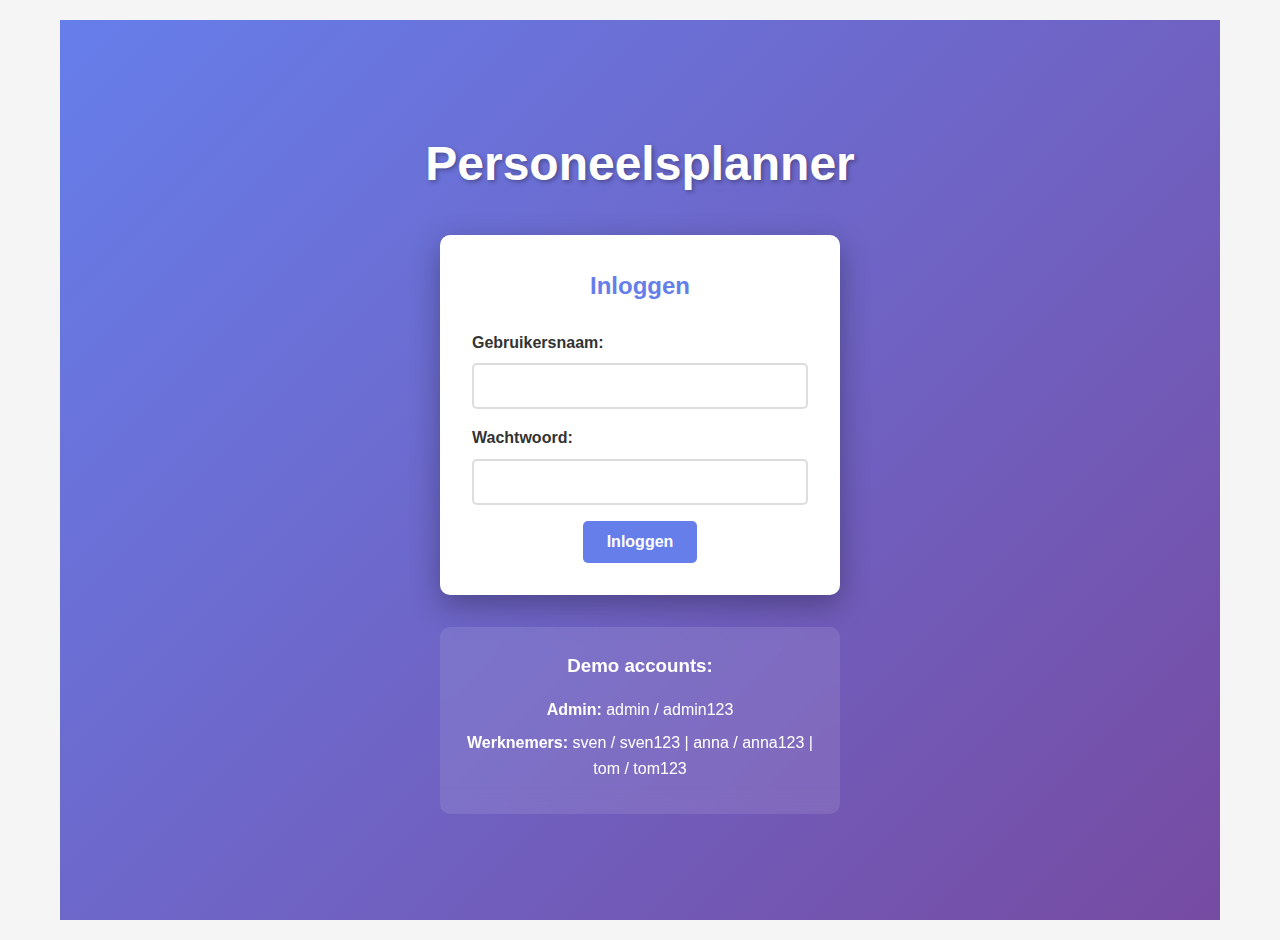
<file: index.html>
<!DOCTYPE html>
<html lang="nl">
<head>
    <meta charset="UTF-8">
    <meta name="viewport" content="width=device-width, initial-scale=1.0">
    <title>Personeelsplanner - Login</title>
    <link rel="stylesheet" href="style.css">
</head>
<body>
    <div class="container">
        <div class="login-container">
            <h1>Personeelsplanner</h1>
            <div class="login-form">
                <h2>Inloggen</h2>
                <form id="loginForm">
                    <div class="form-group">
                        <label for="username">Gebruikersnaam:</label>
                        <input type="text" id="username" name="username" required>
                    </div>
                    <div class="form-group">
                        <label for="password">Wachtwoord:</label>
                        <input type="password" id="password" name="password" required>
                    </div>
                    <button type="submit" class="btn btn-primary">Inloggen</button>
                </form>
                <div id="errorMessage" class="error-message"></div>
            </div>
            <div class="demo-accounts">
                <h3>Demo accounts:</h3>
                <p><strong>Admin:</strong> admin / admin123</p>
                <p><strong>Werknemers:</strong> sven / sven123 | anna / anna123 | tom / tom123</p>
            </div>
        </div>
    </div>
    <script src="script.js"></script>
</body>
</html>
</file>
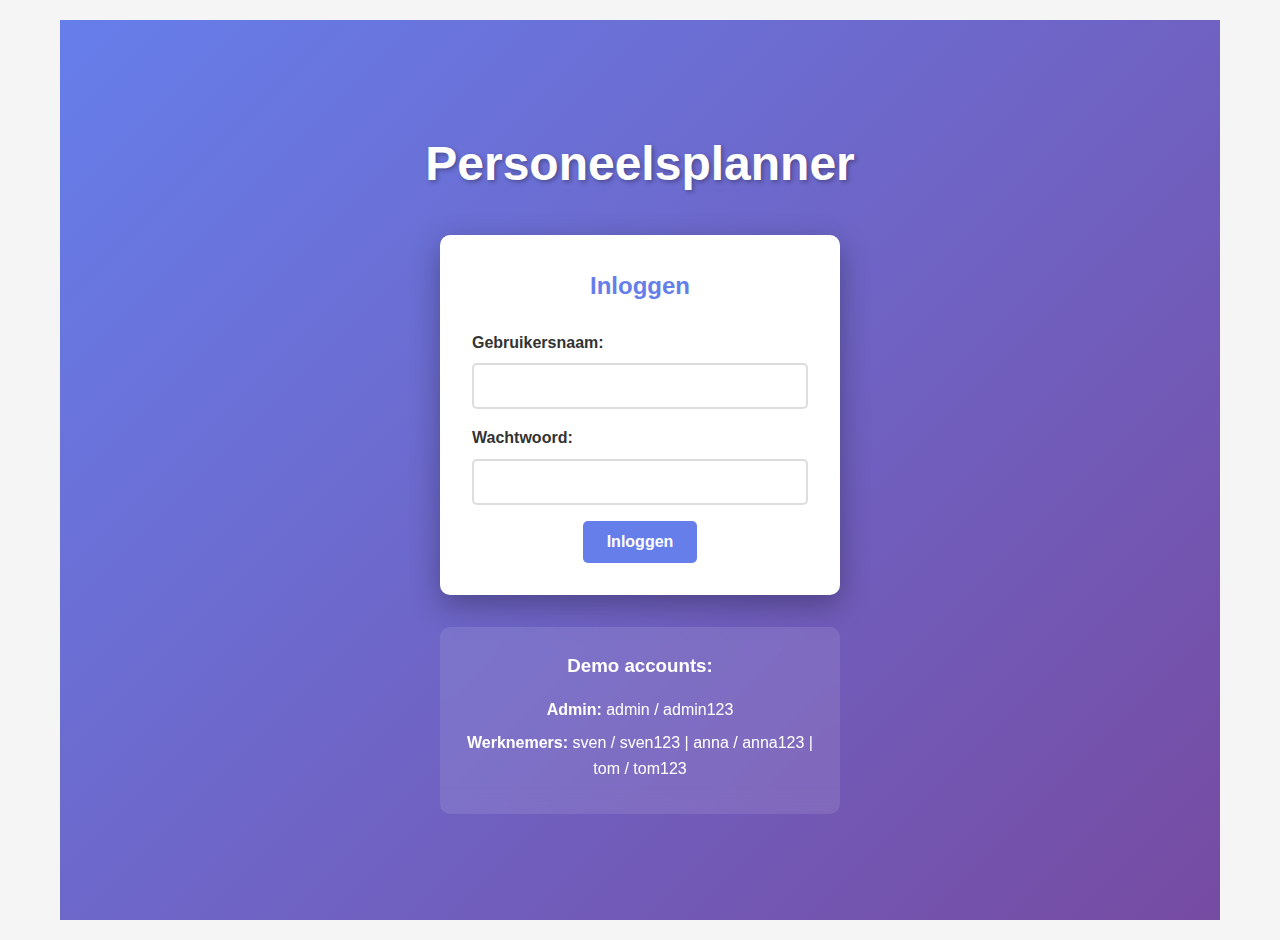
<file: admin.html>
<!DOCTYPE html>
<html lang="nl">
<head>
    <meta charset="UTF-8">
    <meta name="viewport" content="width=device-width, initial-scale=1.0">
    <title>Personeelsplanner - Admin Dashboard</title>
    <link rel="stylesheet" href="style.css">
</head>
<body>
    <div class="container">
        <header class="header">
            <h1>Admin Dashboard</h1>
            <div class="user-info">
                <span id="currentUser"></span>
                <button id="logoutBtn" class="btn btn-secondary">Uitloggen</button>
            </div>
        </header>

        <main class="main-content">
            <section class="schedule-section">
                <h2>Weekrooster</h2>
                <div class="schedule-controls">
                    <label for="weekSelect">Week selecteren:</label>
                    <input type="week" id="weekSelect" value="">
                    <button id="saveSchedule" class="btn btn-primary">Rooster opslaan</button>
                </div>
                
                <div class="schedule-table-container">
                    <table id="scheduleTable" class="schedule-table">
                        <thead>
                            <tr>
                                <th>Tijd</th>
                                <th>Maandag</th>
                                <th>Dinsdag</th>
                                <th>Woensdag</th>
                                <th>Donderdag</th>
                                <th>Vrijdag</th>
                                <th>Zaterdag</th>
                                <th>Zondag</th>
                            </tr>
                        </thead>
                        <tbody id="scheduleBody">
                            <!-- Dynamisch gegenereerd door JavaScript -->
                        </tbody>
                    </table>
                </div>
            </section>

            <section class="employees-section">
                <h2>Werknemers</h2>
                <div class="employees-list">
                    <div class="employee-card">
                        <h3>Sven</h3>
                        <p>Werknemer</p>
                    </div>
                    <div class="employee-card">
                        <h3>Anna</h3>
                        <p>Werknemer</p>
                    </div>
                    <div class="employee-card">
                        <h3>Tom</h3>
                        <p>Werknemer</p>
                    </div>
                </div>
            </section>
        </main>
    </div>
    <script src="script.js"></script>
</body>
</html>
</file>
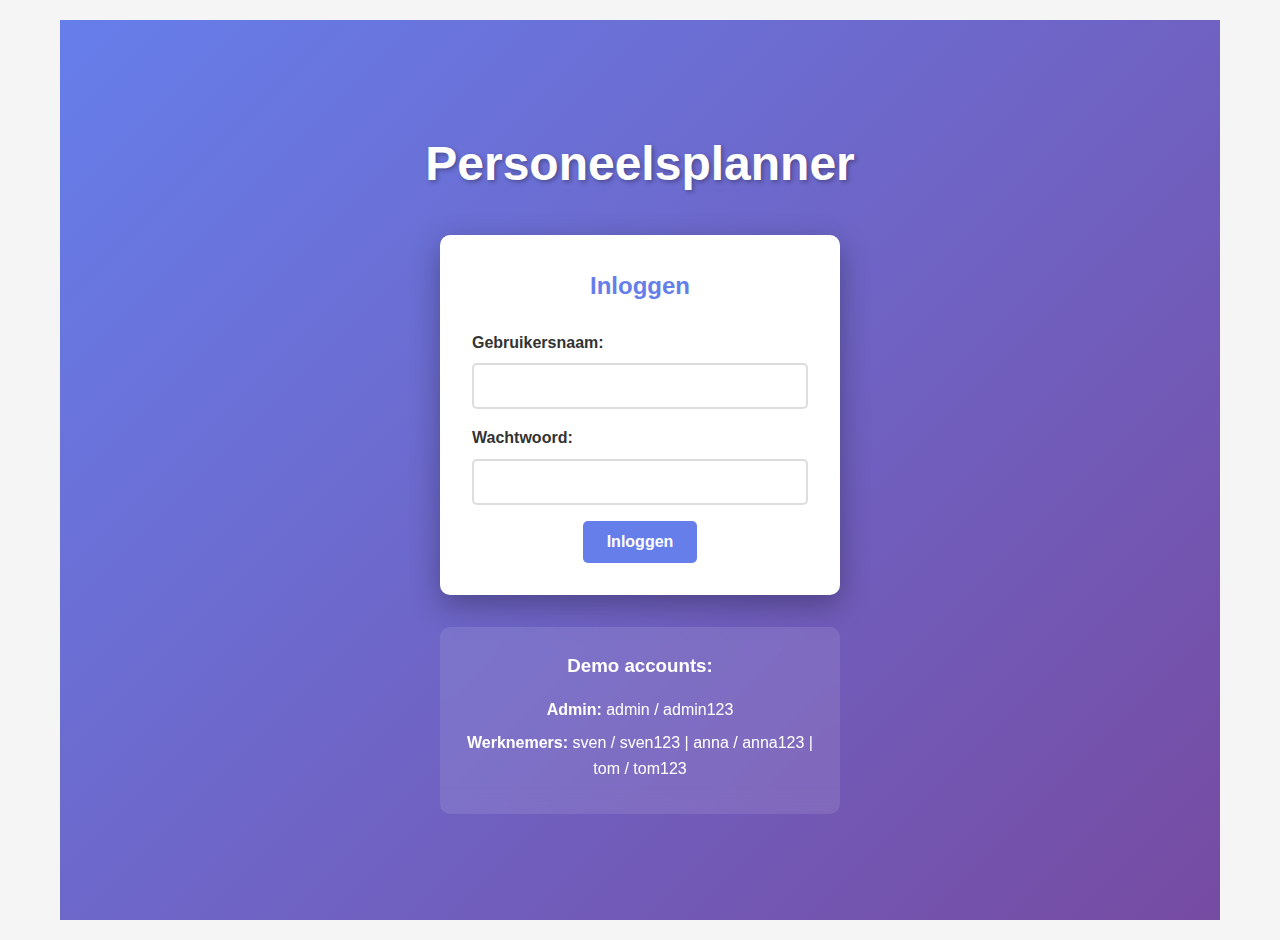
<file: employee.html>
<!DOCTYPE html>
<html lang="nl">
<head>
    <meta charset="UTF-8">
    <meta name="viewport" content="width=device-width, initial-scale=1.0">
    <title>Personeelsplanner - Werknemer Dashboard</title>
    <link rel="stylesheet" href="style.css">
</head>
<body>
    <div class="container">
        <header class="header">
            <h1>Mijn Rooster</h1>
            <div class="user-info">
                <span id="currentUser"></span>
                <button id="logoutBtn" class="btn btn-secondary">Uitloggen</button>
            </div>
        </header>

        <main class="main-content">
            <section class="clock-section">
                <h2>Inklokken/Uitklokken</h2>
                <div class="clock-controls">
                    <div class="clock-status">
                        <p>Status: <span id="clockStatus">Uitgeklokt</span></p>
                        <p>Laatste actie: <span id="lastClockTime">-</span></p>
                    </div>
                    <div class="clock-buttons">
                        <button id="clockInBtn" class="btn btn-success">Inklokken</button>
                        <button id="clockOutBtn" class="btn btn-danger" disabled>Uitklokken</button>
                    </div>
                </div>
            </section>

            <section class="my-schedule-section">
                <h2>Mijn Diensten</h2>
                <div class="schedule-controls">
                    <label for="weekSelect">Week selecteren:</label>
                    <input type="week" id="weekSelect" value="">
                </div>
                
                <div class="my-schedule-table-container">
                    <table id="myScheduleTable" class="schedule-table">
                        <thead>
                            <tr>
                                <th>Dag</th>
                                <th>Dienst</th>
                                <th>Status</th>
                            </tr>
                        </thead>
                        <tbody id="myScheduleBody">
                            <!-- Dynamisch gegenereerd door JavaScript -->
                        </tbody>
                    </table>
                </div>
            </section>

            <section class="clock-history-section">
                <h2>Inklok Geschiedenis</h2>
                <div class="history-table-container">
                    <table id="clockHistoryTable" class="history-table">
                        <thead>
                            <tr>
                                <th>Datum</th>
                                <th>Inklok</th>
                                <th>Uitklok</th>
                                <th>Uren</th>
                            </tr>
                        </thead>
                        <tbody id="clockHistoryBody">
                            <!-- Dynamisch gegenereerd door JavaScript -->
                        </tbody>
                    </table>
                </div>
            </section>
        </main>
    </div>
    <script src="script.js"></script>
</body>
</html>
</file>
<file: style.css>
/* Reset en basisstijlen */
* {
    margin: 0;
    padding: 0;
    box-sizing: border-box;
}

body {
    font-family: 'Segoe UI', Tahoma, Geneva, Verdana, sans-serif;
    line-height: 1.6;
    color: #333;
    background-color: #f5f5f5;
}

.container {
    max-width: 1200px;
    margin: 0 auto;
    padding: 20px;
}

/* Login pagina */
.login-container {
    display: flex;
    flex-direction: column;
    align-items: center;
    justify-content: center;
    min-height: 100vh;
    background: linear-gradient(135deg, #667eea 0%, #764ba2 100%);
    color: white;
    text-align: center;
}

.login-container h1 {
    font-size: 3rem;
    margin-bottom: 2rem;
    text-shadow: 2px 2px 4px rgba(0,0,0,0.3);
}

.login-form {
    background: white;
    color: #333;
    padding: 2rem;
    border-radius: 10px;
    box-shadow: 0 10px 30px rgba(0,0,0,0.3);
    width: 100%;
    max-width: 400px;
    margin-bottom: 2rem;
}

.login-form h2 {
    margin-bottom: 1.5rem;
    color: #667eea;
}

.form-group {
    margin-bottom: 1rem;
    text-align: left;
}

.form-group label {
    display: block;
    margin-bottom: 0.5rem;
    font-weight: 600;
}

.form-group input {
    width: 100%;
    padding: 0.75rem;
    border: 2px solid #ddd;
    border-radius: 5px;
    font-size: 1rem;
    transition: border-color 0.3s;
}

.form-group input:focus {
    outline: none;
    border-color: #667eea;
}

.demo-accounts {
    background: rgba(255,255,255,0.1);
    padding: 1.5rem;
    border-radius: 10px;
    backdrop-filter: blur(10px);
    max-width: 400px;
}

.demo-accounts h3 {
    margin-bottom: 1rem;
}

.demo-accounts p {
    margin-bottom: 0.5rem;
}

/* Header */
.header {
    display: flex;
    justify-content: space-between;
    align-items: center;
    background: white;
    padding: 1rem 2rem;
    border-radius: 10px;
    box-shadow: 0 2px 10px rgba(0,0,0,0.1);
    margin-bottom: 2rem;
}

.header h1 {
    color: #667eea;
}

.user-info {
    display: flex;
    align-items: center;
    gap: 1rem;
}

/* Buttons */
.btn {
    padding: 0.75rem 1.5rem;
    border: none;
    border-radius: 5px;
    font-size: 1rem;
    font-weight: 600;
    cursor: pointer;
    transition: all 0.3s;
    text-decoration: none;
    display: inline-block;
    text-align: center;
}

.btn-primary {
    background: #667eea;
    color: white;
}

.btn-primary:hover {
    background: #5a6fd8;
    transform: translateY(-2px);
}

.btn-secondary {
    background: #6c757d;
    color: white;
}

.btn-secondary:hover {
    background: #5a6268;
}

.btn-success {
    background: #28a745;
    color: white;
}

.btn-success:hover {
    background: #218838;
}

.btn-danger {
    background: #dc3545;
    color: white;
}

.btn-danger:hover {
    background: #c82333;
}

.btn:disabled {
    opacity: 0.6;
    cursor: not-allowed;
    transform: none;
}

/* Main content */
.main-content {
    display: grid;
    gap: 2rem;
}

/* Sections */
.schedule-section,
.employees-section,
.clock-section,
.my-schedule-section,
.clock-history-section {
    background: white;
    padding: 2rem;
    border-radius: 10px;
    box-shadow: 0 2px 10px rgba(0,0,0,0.1);
}

.schedule-section h2,
.employees-section h2,
.clock-section h2,
.my-schedule-section h2,
.clock-history-section h2 {
    margin-bottom: 1.5rem;
    color: #667eea;
    border-bottom: 2px solid #f0f0f0;
    padding-bottom: 0.5rem;
}

/* Schedule controls */
.schedule-controls {
    display: flex;
    align-items: center;
    gap: 1rem;
    margin-bottom: 1.5rem;
    flex-wrap: wrap;
}

.schedule-controls label {
    font-weight: 600;
}

.schedule-controls input[type="week"] {
    padding: 0.5rem;
    border: 2px solid #ddd;
    border-radius: 5px;
    font-size: 1rem;
}

/* Tables */
.schedule-table-container,
.my-schedule-table-container,
.history-table-container {
    overflow-x: auto;
    border-radius: 5px;
    box-shadow: 0 2px 5px rgba(0,0,0,0.1);
}

.schedule-table,
.history-table {
    width: 100%;
    border-collapse: collapse;
    background: white;
}

.schedule-table th,
.schedule-table td,
.history-table th,
.history-table td {
    padding: 1rem;
    text-align: left;
    border-bottom: 1px solid #eee;
}

.schedule-table th,
.history-table th {
    background: #667eea;
    color: white;
    font-weight: 600;
}

.schedule-table tr:hover,
.history-table tr:hover {
    background: #f8f9fa;
}

/* Employee select dropdown */
.employee-select {
    width: 100%;
    padding: 0.5rem;
    border: 2px solid #ddd;
    border-radius: 5px;
    font-size: 0.9rem;
    background: white;
}

.employee-select:focus {
    outline: none;
    border-color: #667eea;
}

/* Clock section */
.clock-controls {
    display: grid;
    grid-template-columns: 1fr auto;
    gap: 2rem;
    align-items: center;
}

.clock-status {
    background: #f8f9fa;
    padding: 1rem;
    border-radius: 5px;
    border-left: 4px solid #667eea;
}

.clock-buttons {
    display: flex;
    gap: 1rem;
}

/* Employees list */
.employees-list {
    display: grid;
    grid-template-columns: repeat(auto-fit, minmax(200px, 1fr));
    gap: 1rem;
}

.employee-card {
    background: #f8f9fa;
    padding: 1.5rem;
    border-radius: 10px;
    border-left: 4px solid #667eea;
    text-align: center;
}

.employee-card h3 {
    color: #667eea;
    margin-bottom: 0.5rem;
}

.employee-card p {
    color: #6c757d;
    font-size: 0.9rem;
}

/* Error message */
.error-message {
    color: #dc3545;
    background: #f8d7da;
    border: 1px solid #f5c6cb;
    padding: 0.75rem;
    border-radius: 5px;
    margin-top: 1rem;
    display: none;
}

/* Responsive design */
@media (max-width: 768px) {
    .container {
        padding: 10px;
    }
    
    .header {
        flex-direction: column;
        gap: 1rem;
        text-align: center;
    }
    
    .clock-controls {
        grid-template-columns: 1fr;
        text-align: center;
    }
    
    .clock-buttons {
        justify-content: center;
    }
    
    .schedule-controls {
        flex-direction: column;
        align-items: stretch;
    }
    
    .login-container h1 {
        font-size: 2rem;
    }
    
    .login-form {
        margin: 0 1rem;
    }
}

@media (max-width: 480px) {
    .schedule-table th,
    .schedule-table td,
    .history-table th,
    .history-table td {
        padding: 0.5rem;
        font-size: 0.9rem;
    }
    
    .btn {
        padding: 0.5rem 1rem;
        font-size: 0.9rem;
    }
}
</file>
